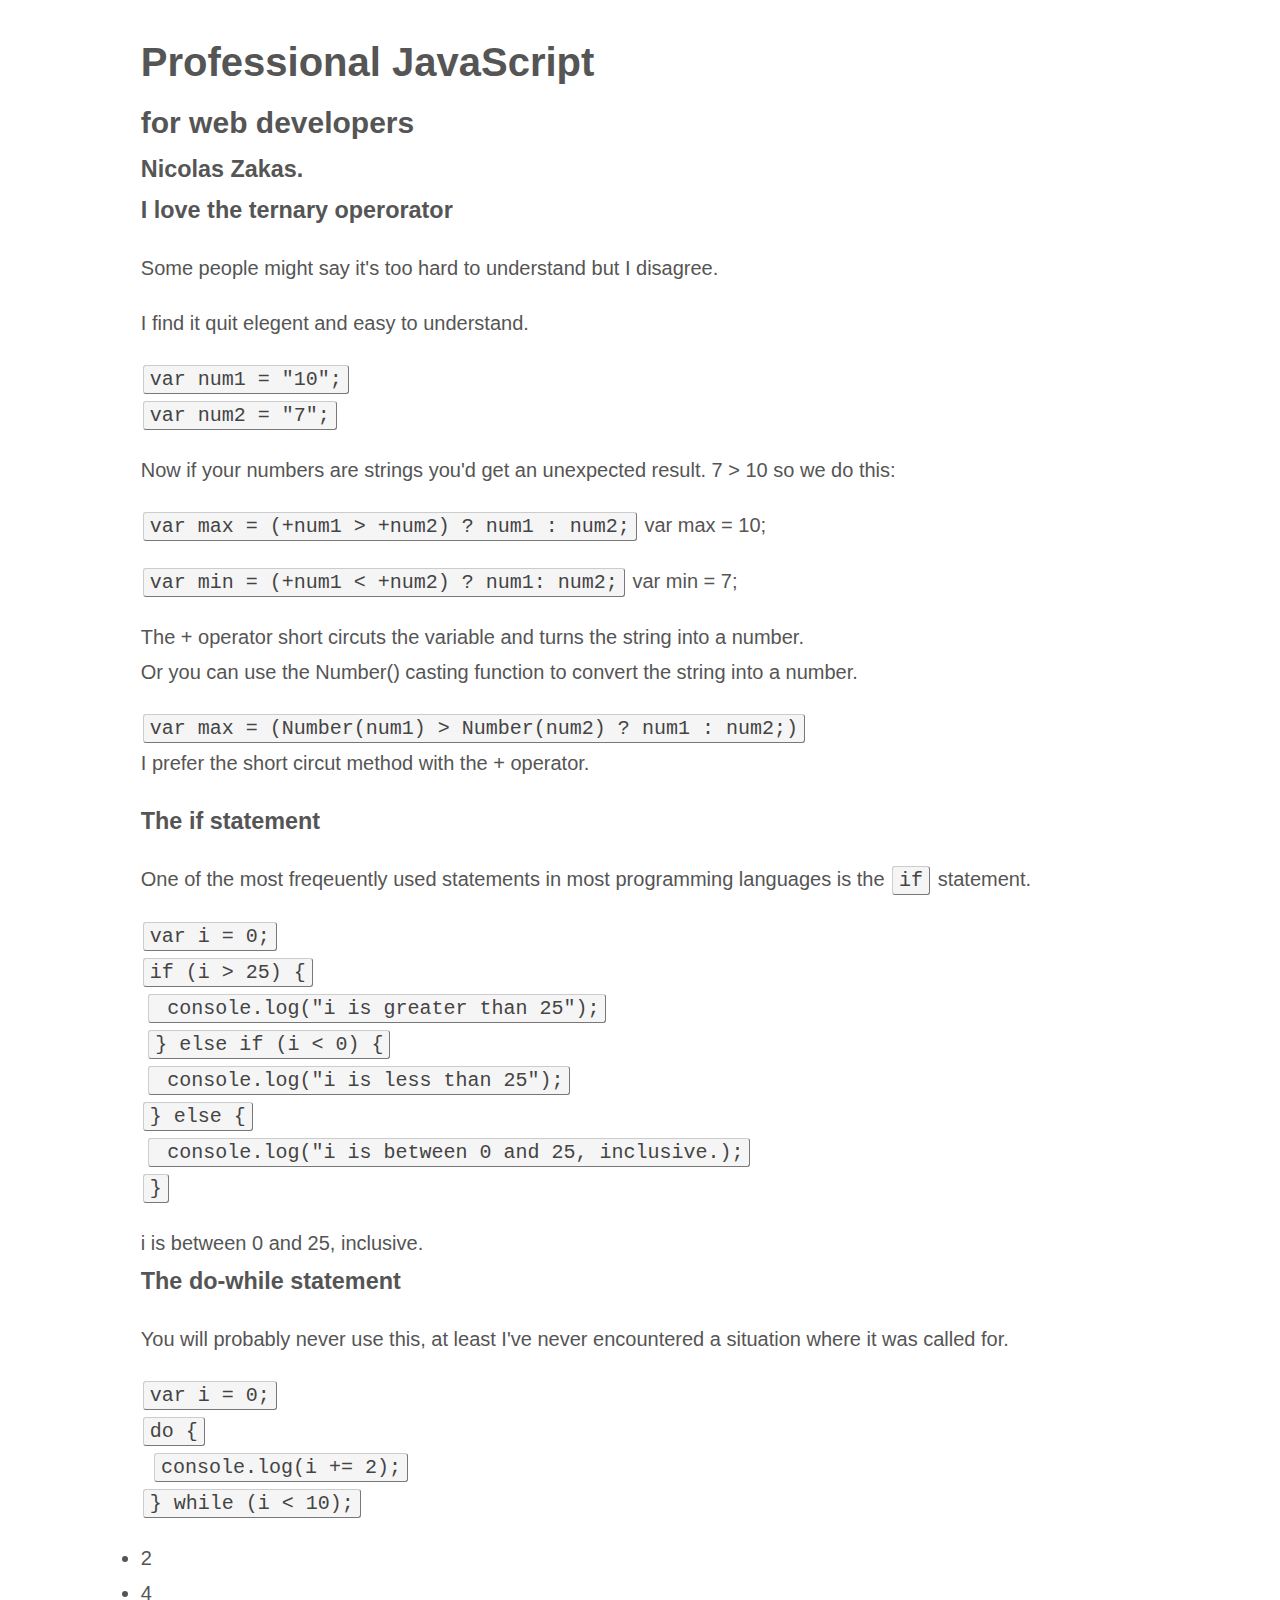
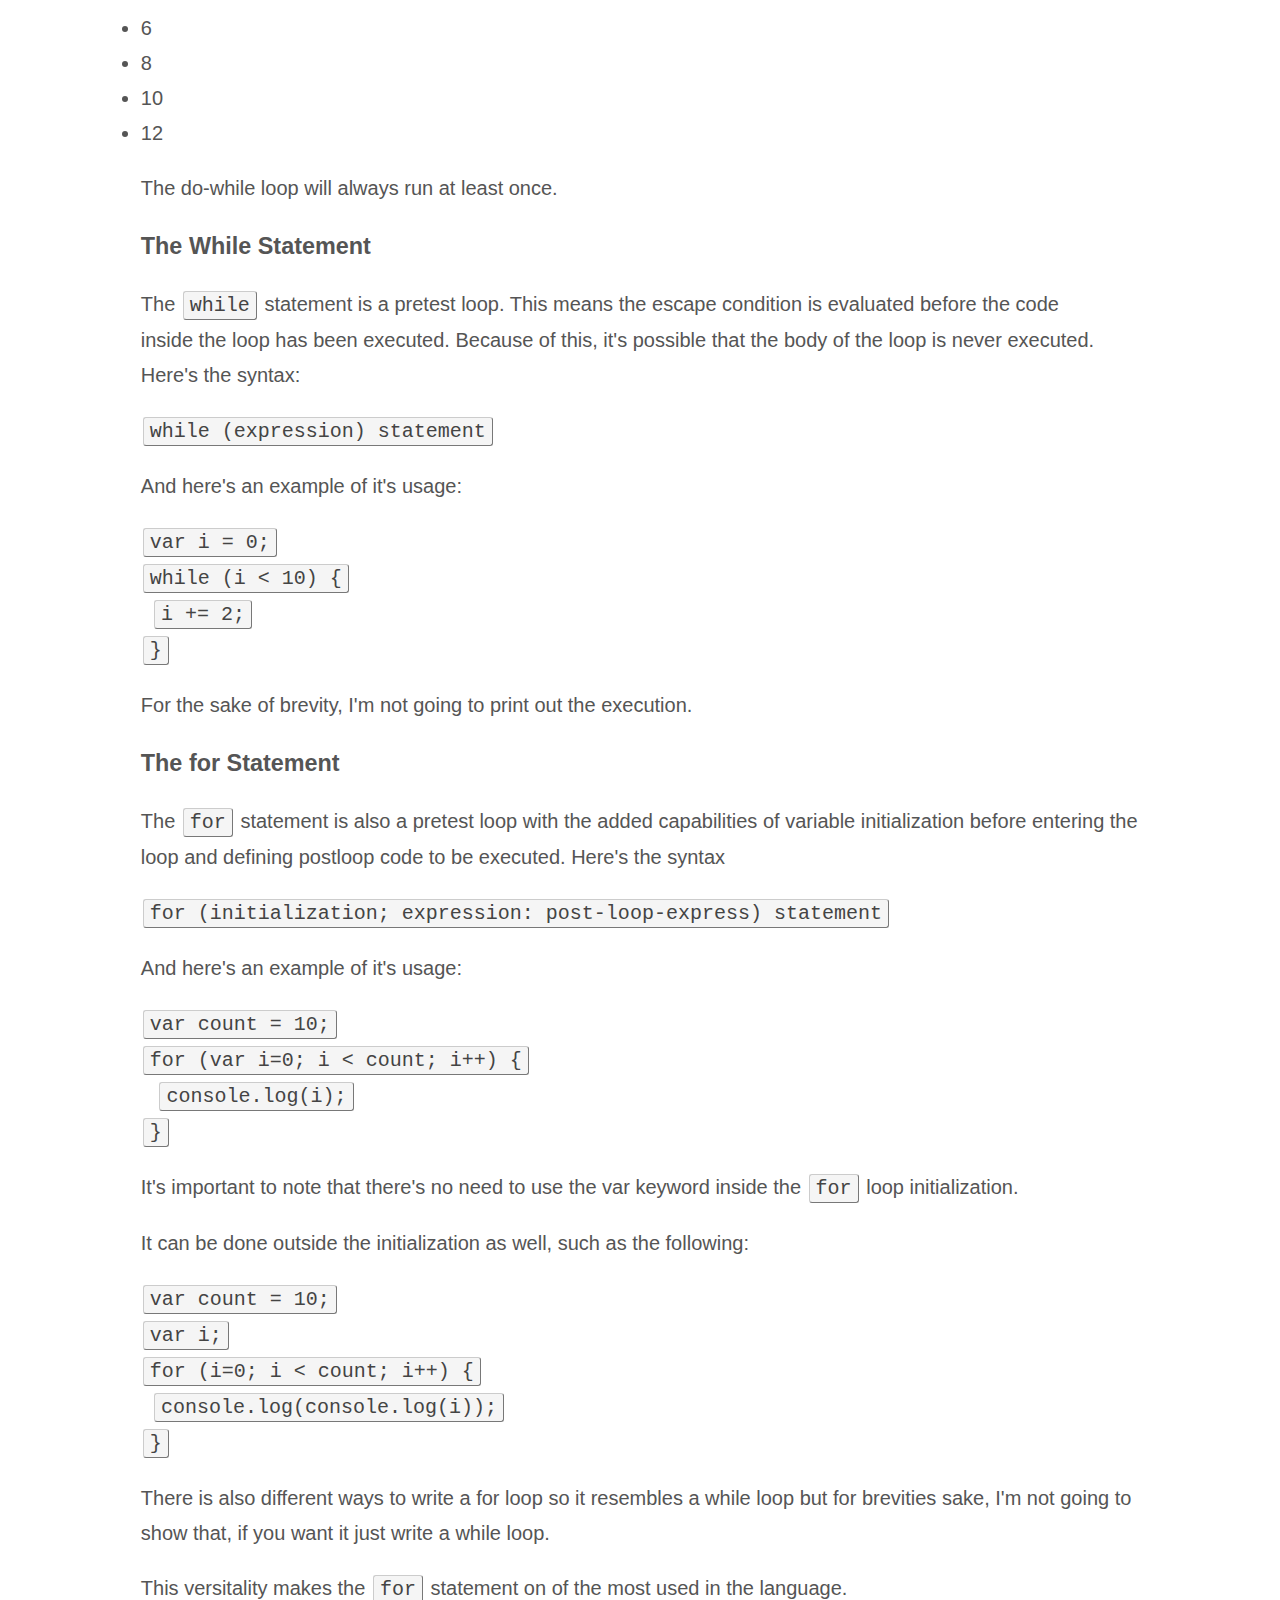
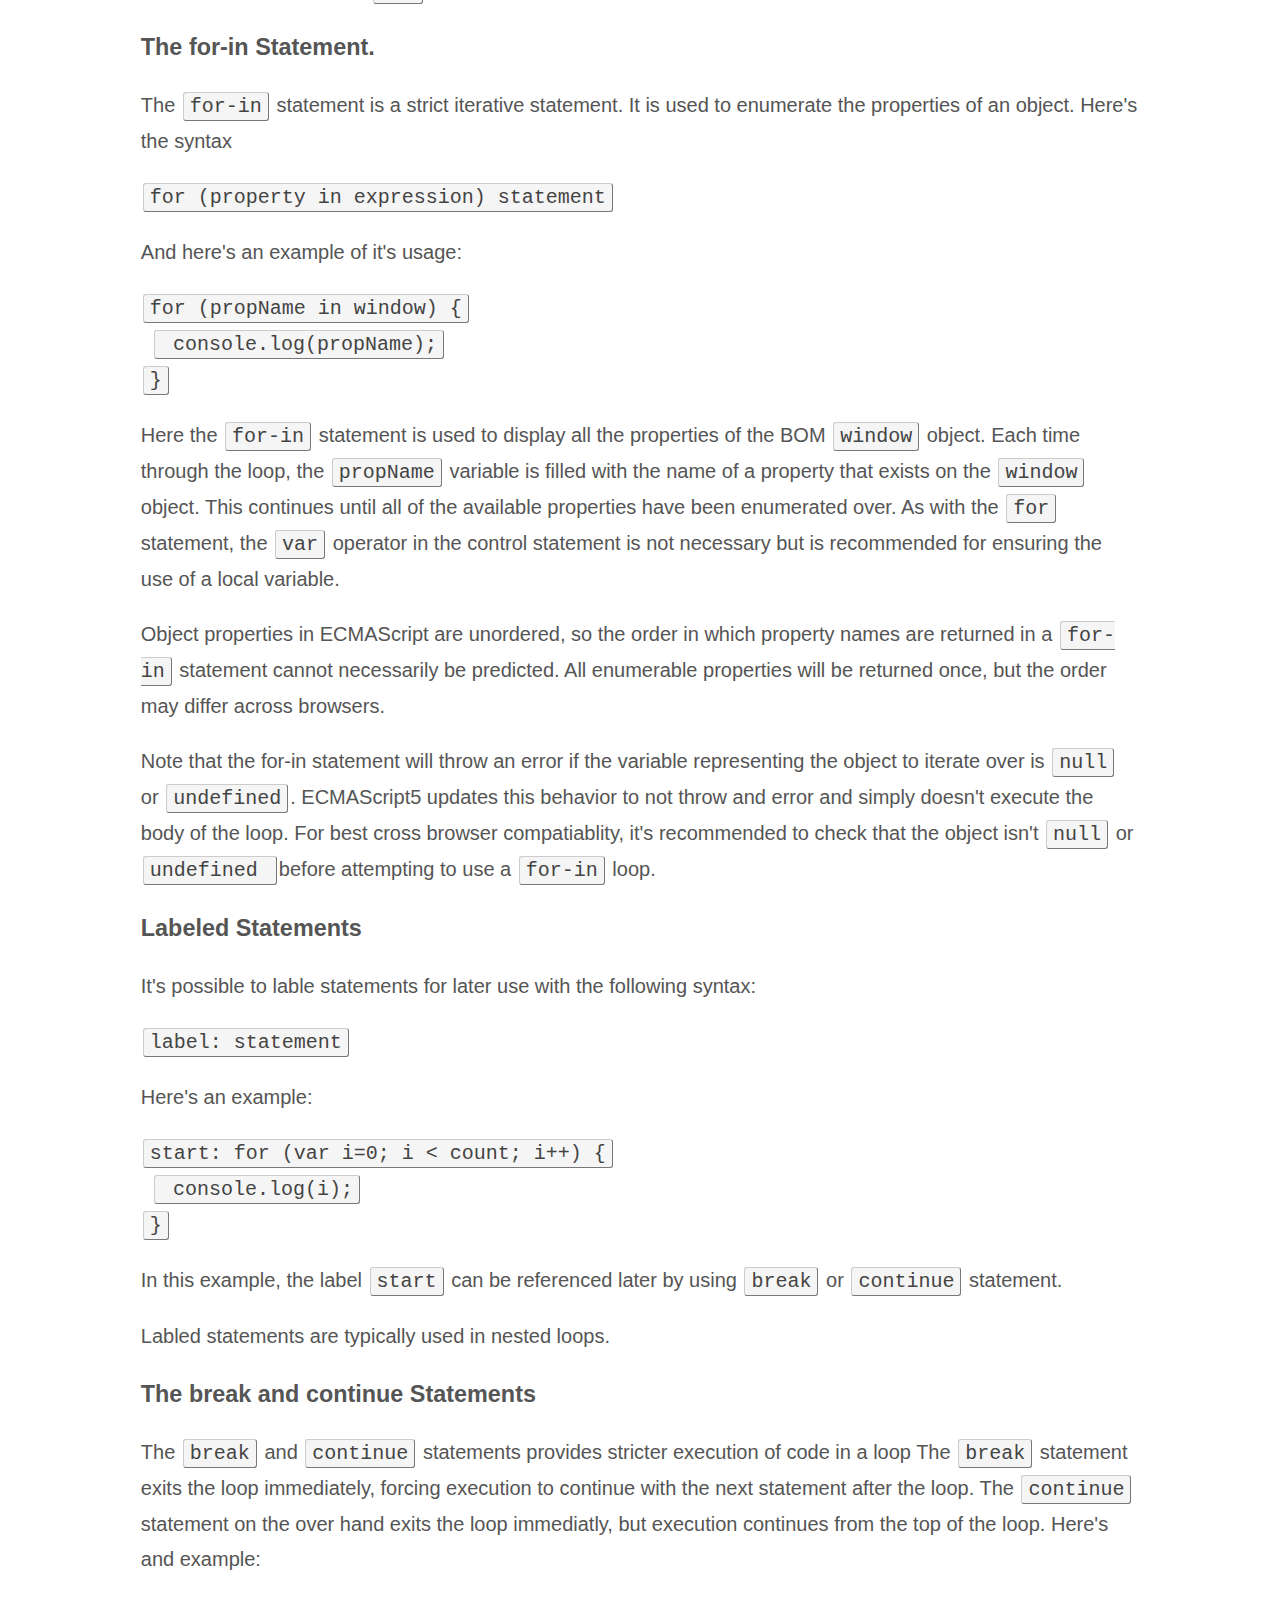
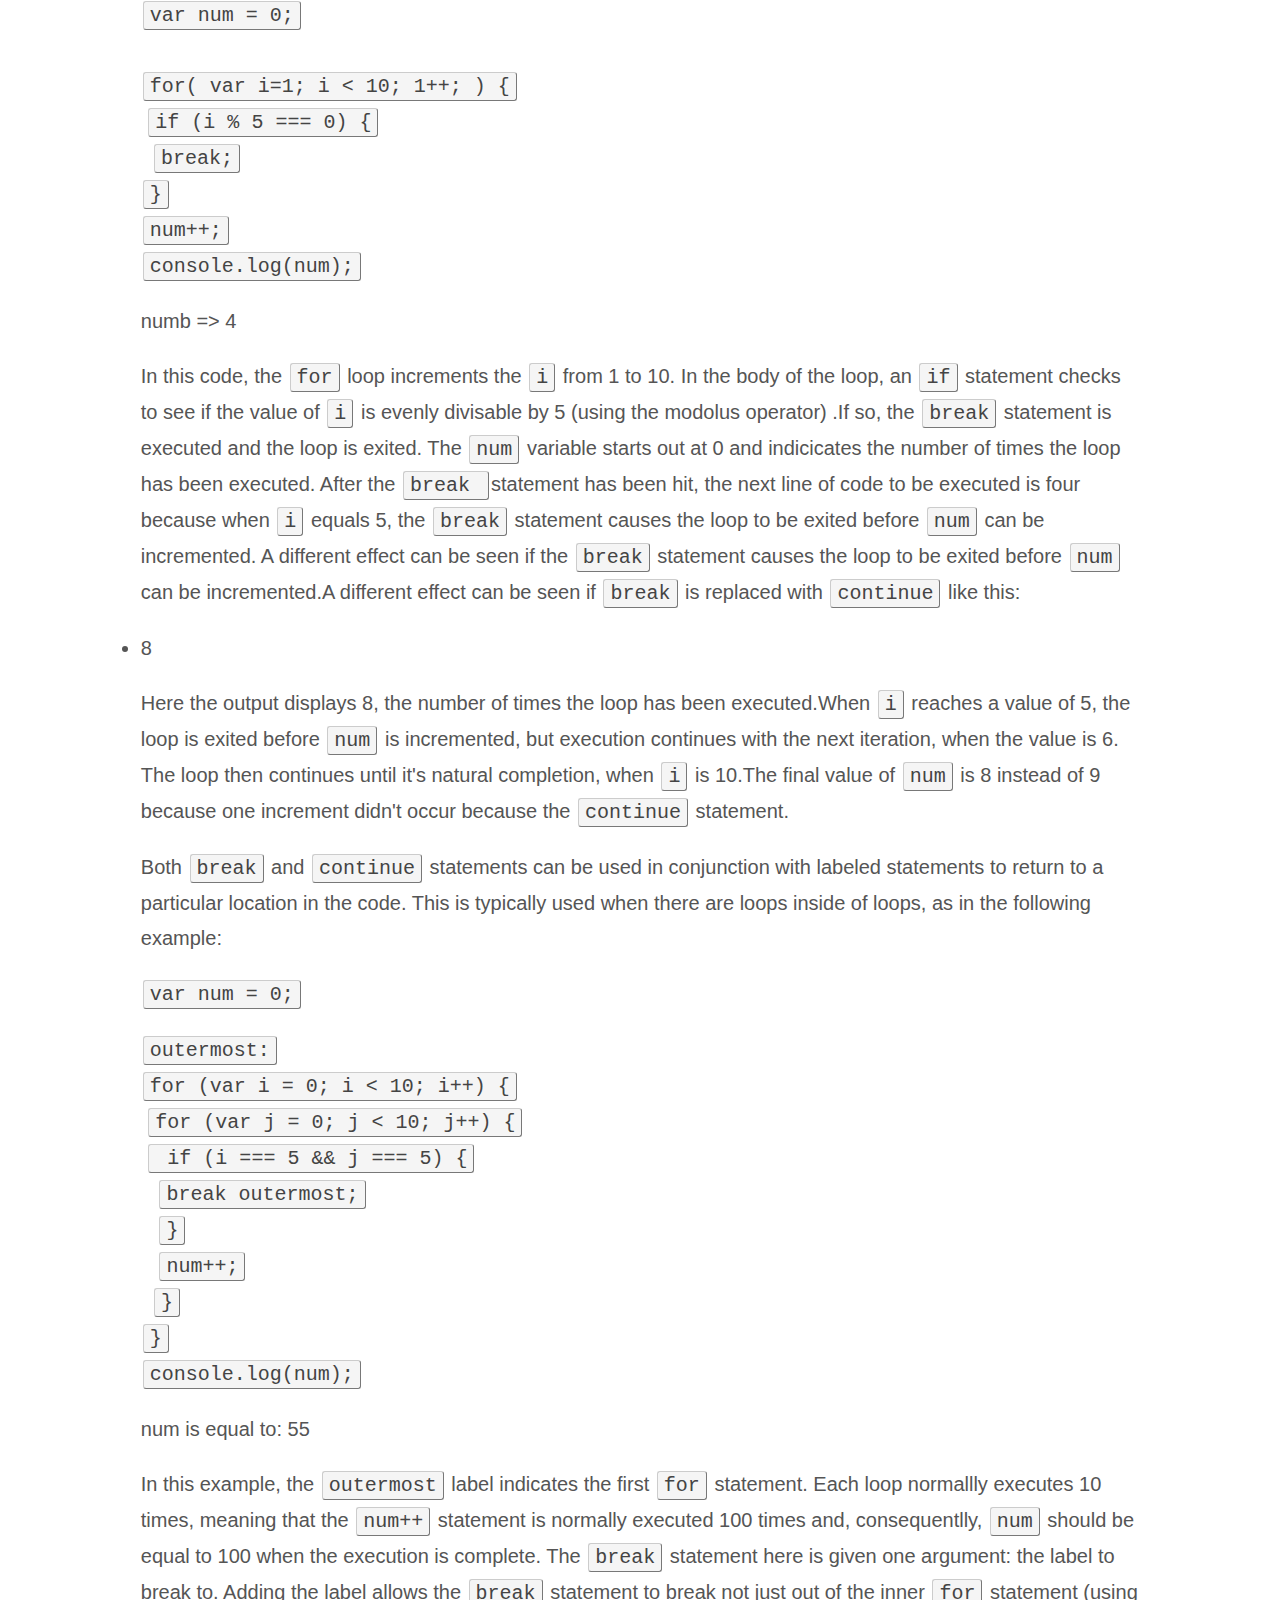
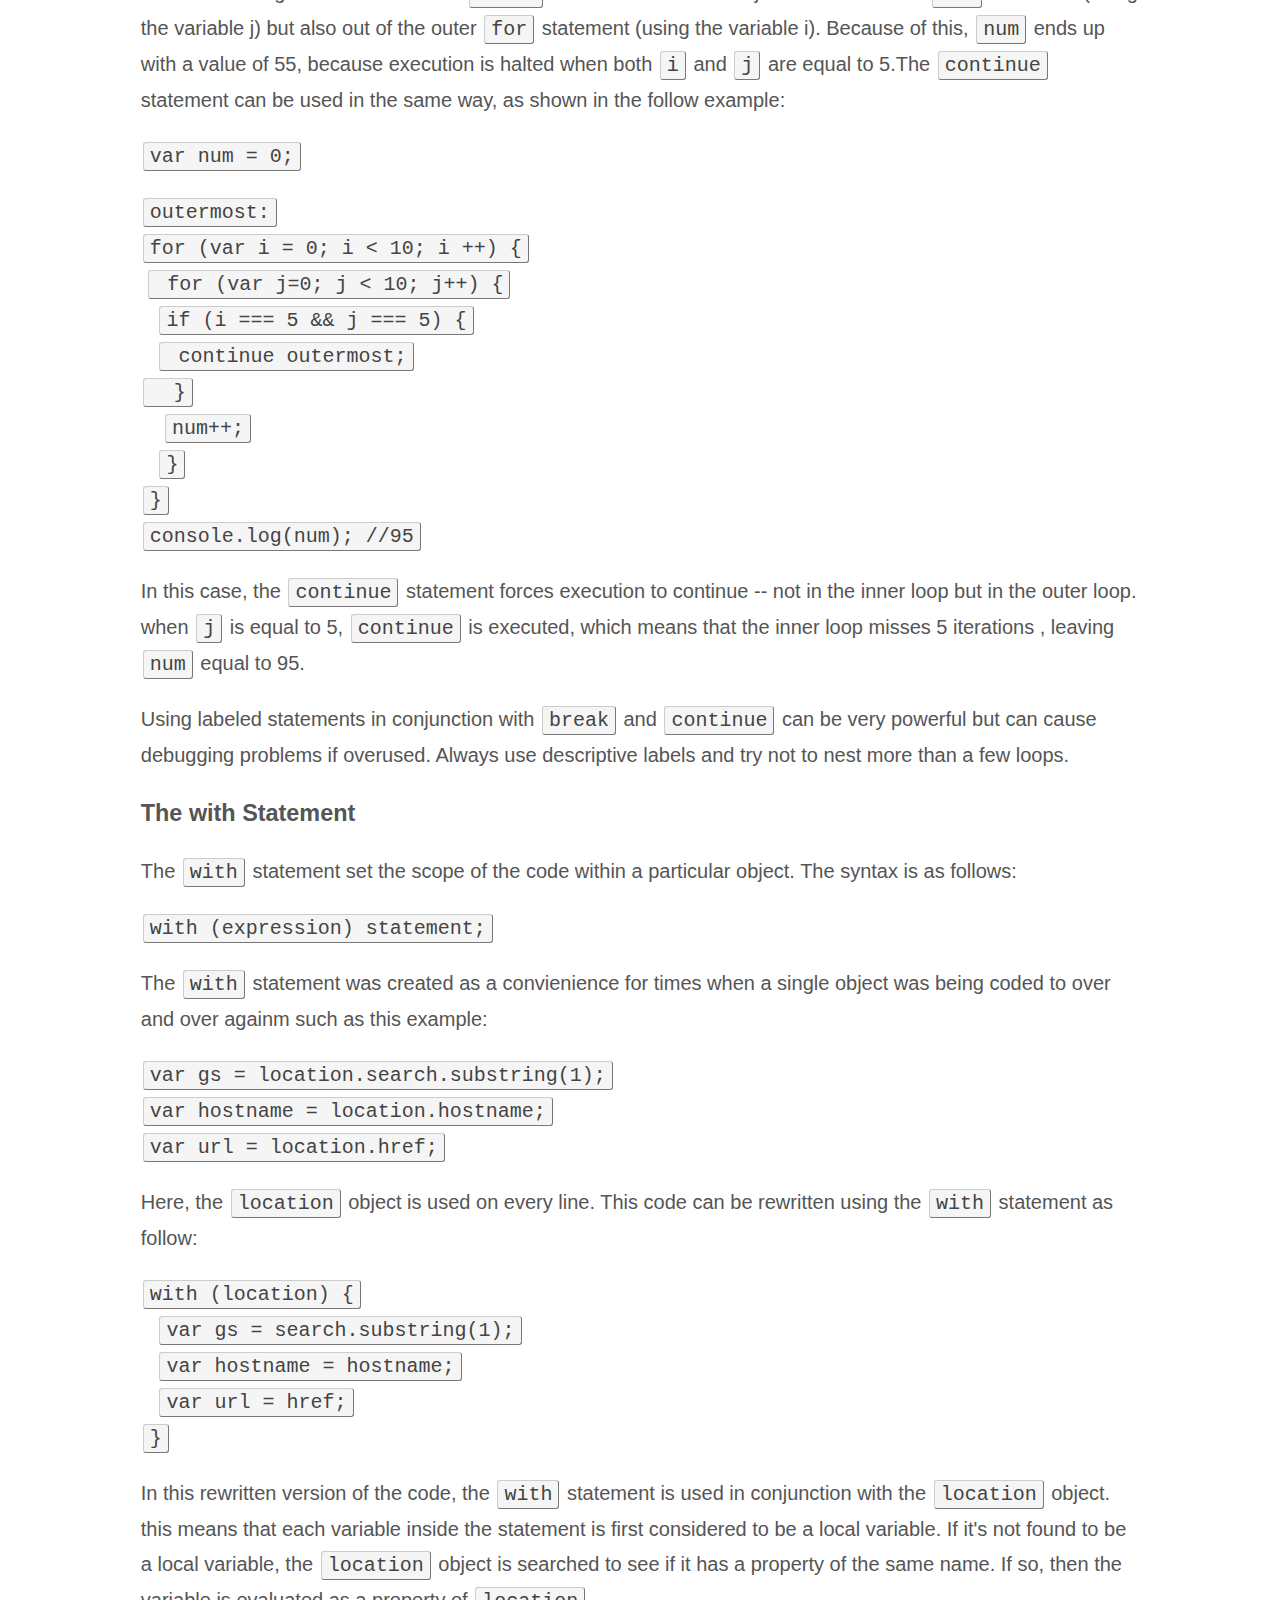
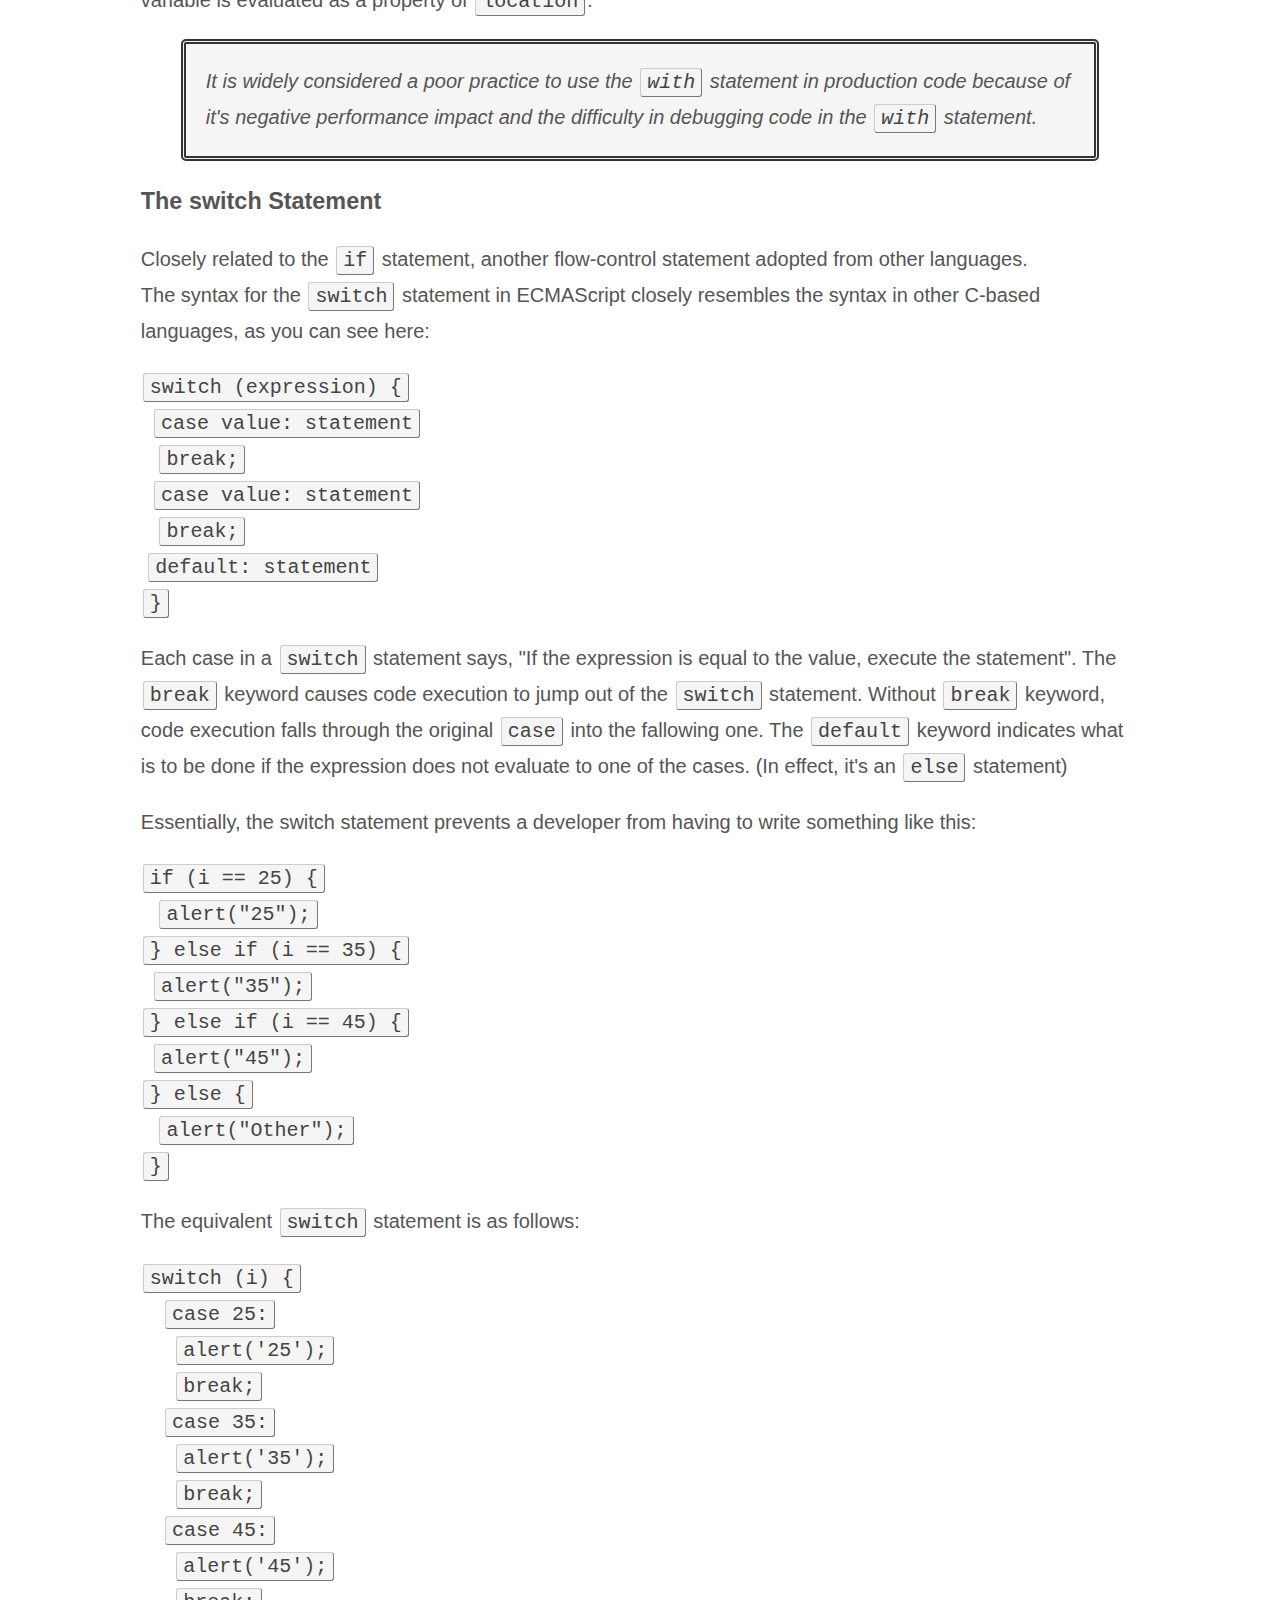
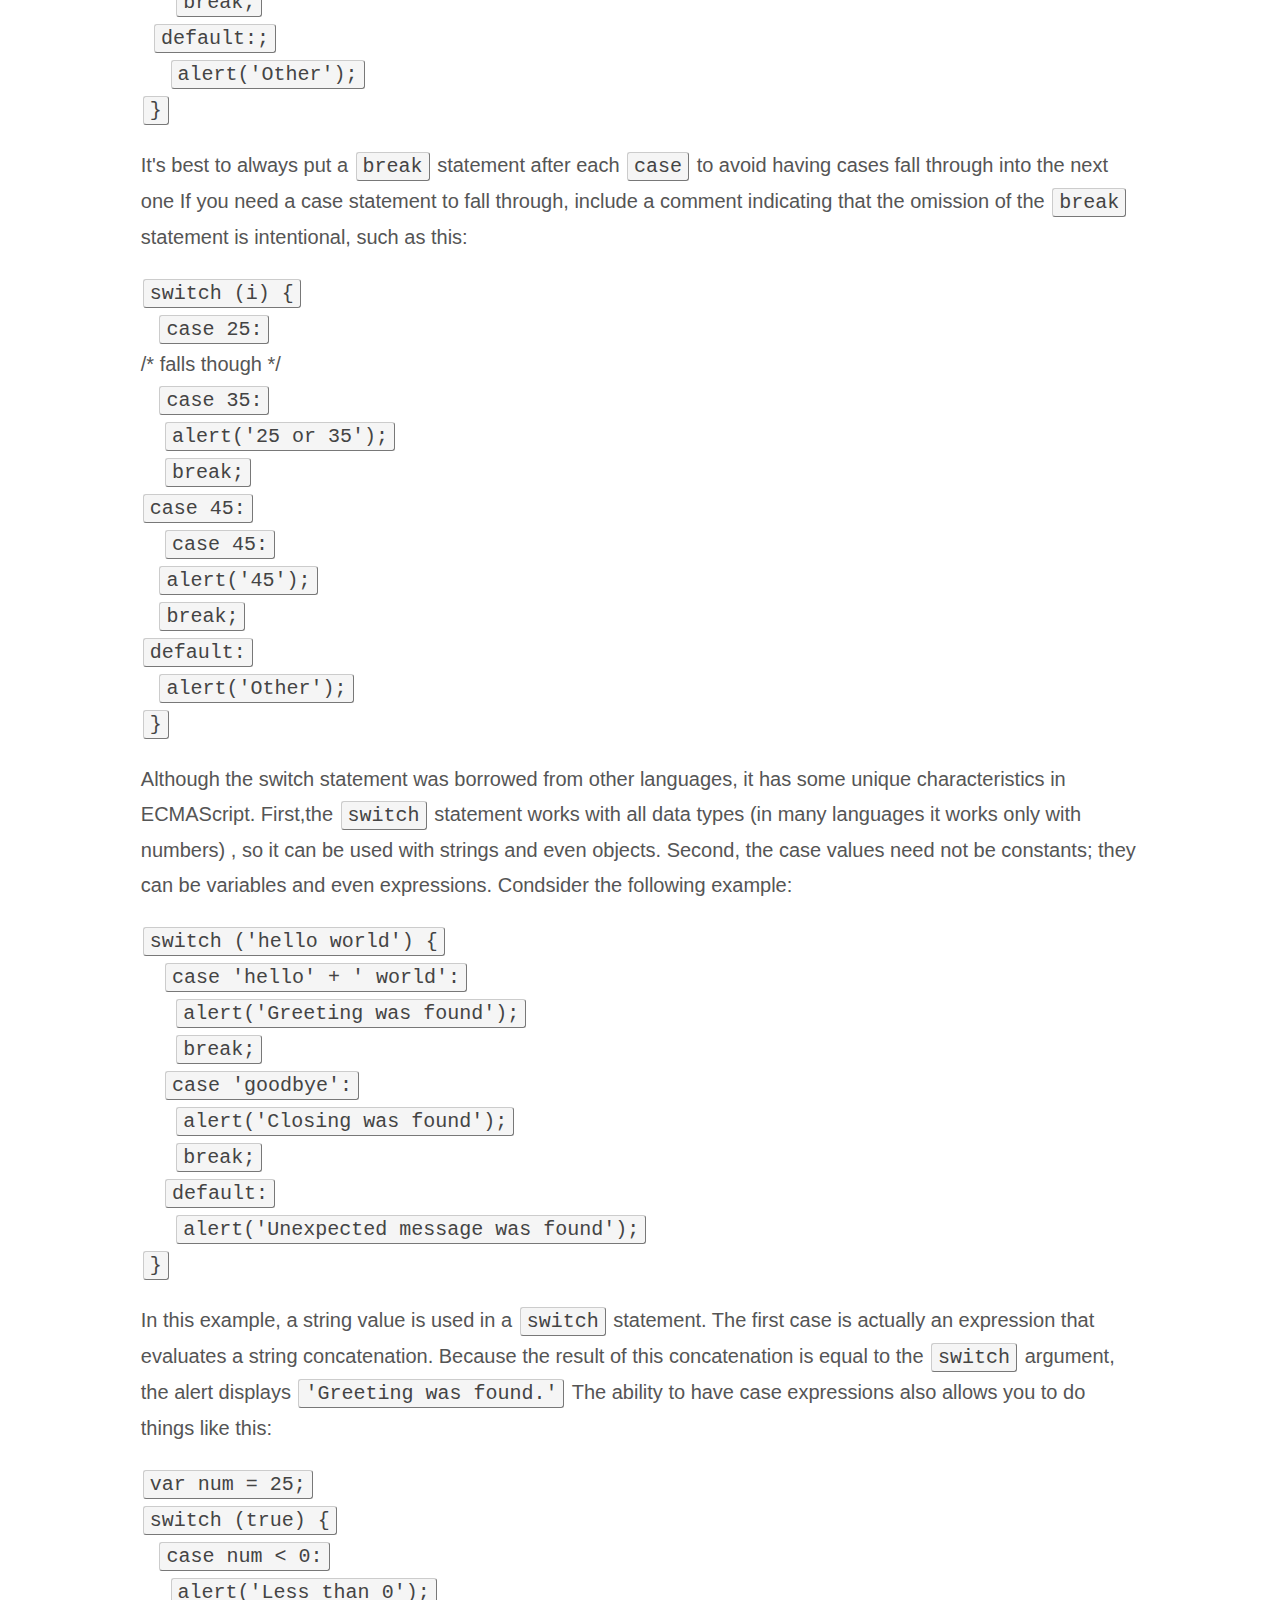
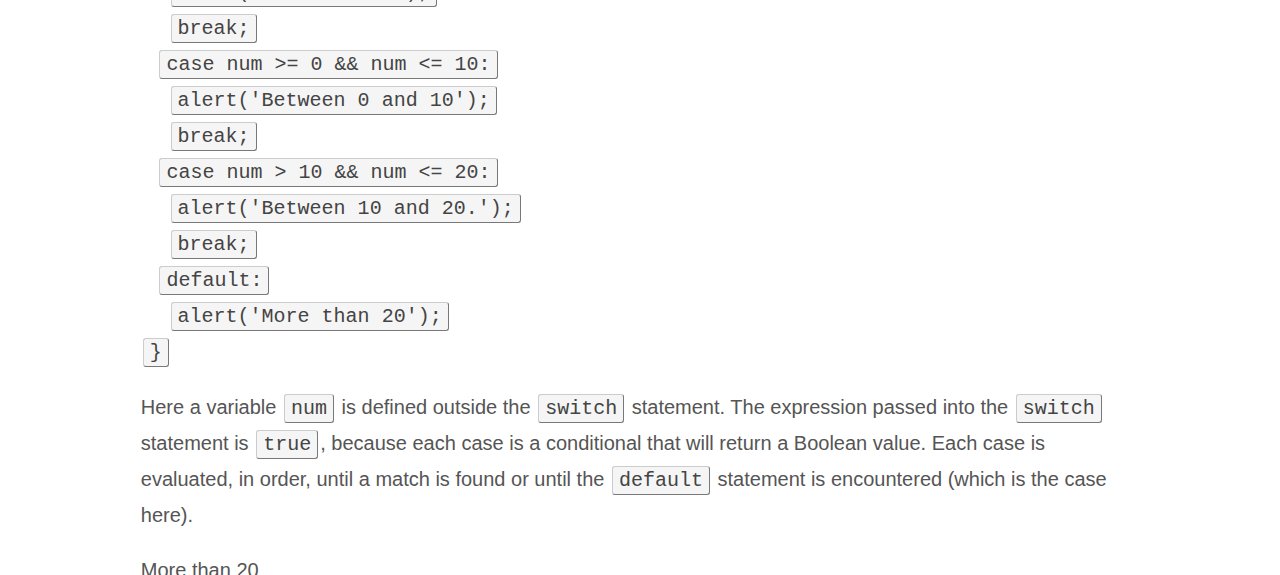
<file: index.html>
<!DOCTYPE html>
<html lang='en' dir='ltr' id='tonybrown' class='no-js'>
  <head>
    <meta charset="utf-8">
    <title>JavaScript Module Pattern</title>
    <meta name='description' content='JavaScript Module Pattern'>
    <meta name='author' content='Tony Brown'>
    <meta name="viewport" content="width=device-width">
    <meta http-equiv="X-UA-Compatible" content="IE=edge,chrome=1">
    <link rel='stylesheet' href='assets/css/main.css'>
    <script src='assets/js/libs/modernizr.js'></script>
  </head>
  <body>
  <div class='container clearfix'>
    <h1 class='nopad'></h1>
    <div id="output"></div>
  </div>
  <script src='assets/js/libs/jquery.js'></script>
  <script src='assets/js/libs/underscore.js'></script>
  <!--<script src='assets/js/libs/backbone.js'></script> -->
  <script src='assets/js/zakas.js'></script>
  </body>
</html>
</file>
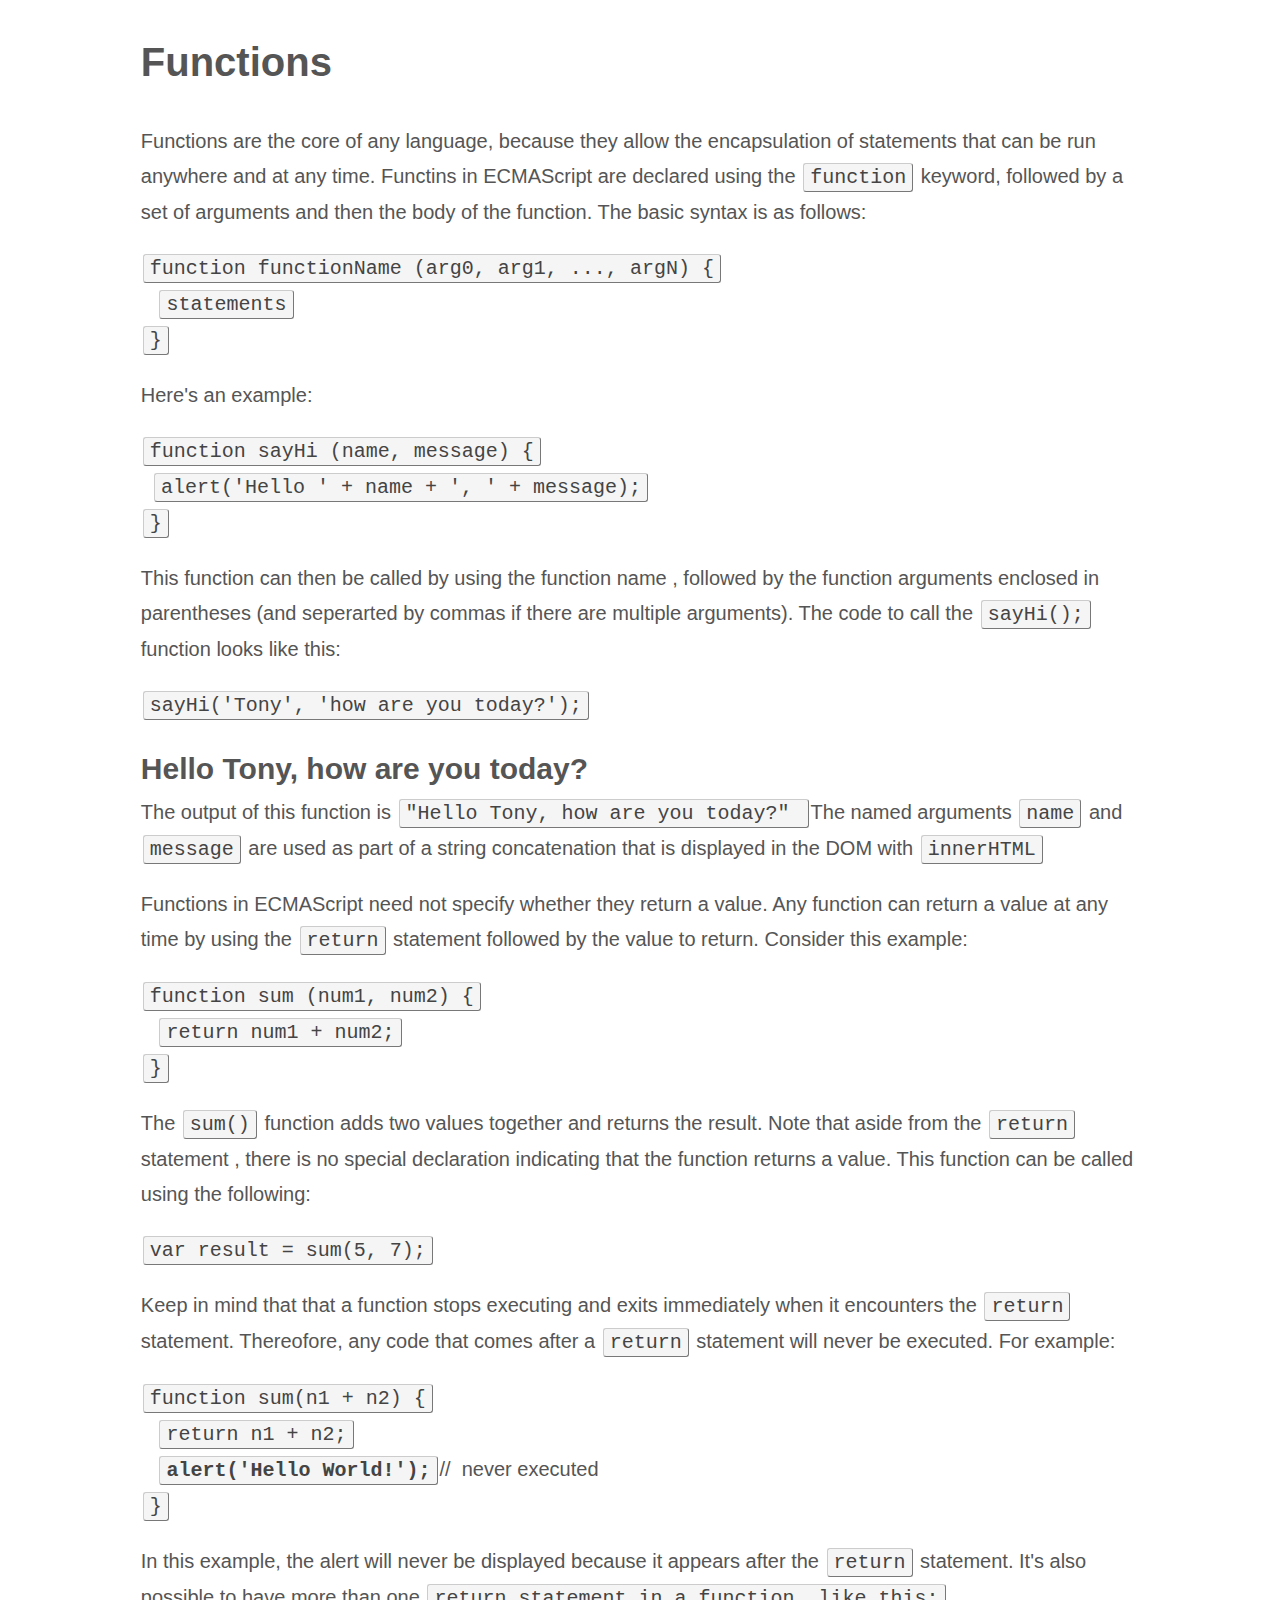
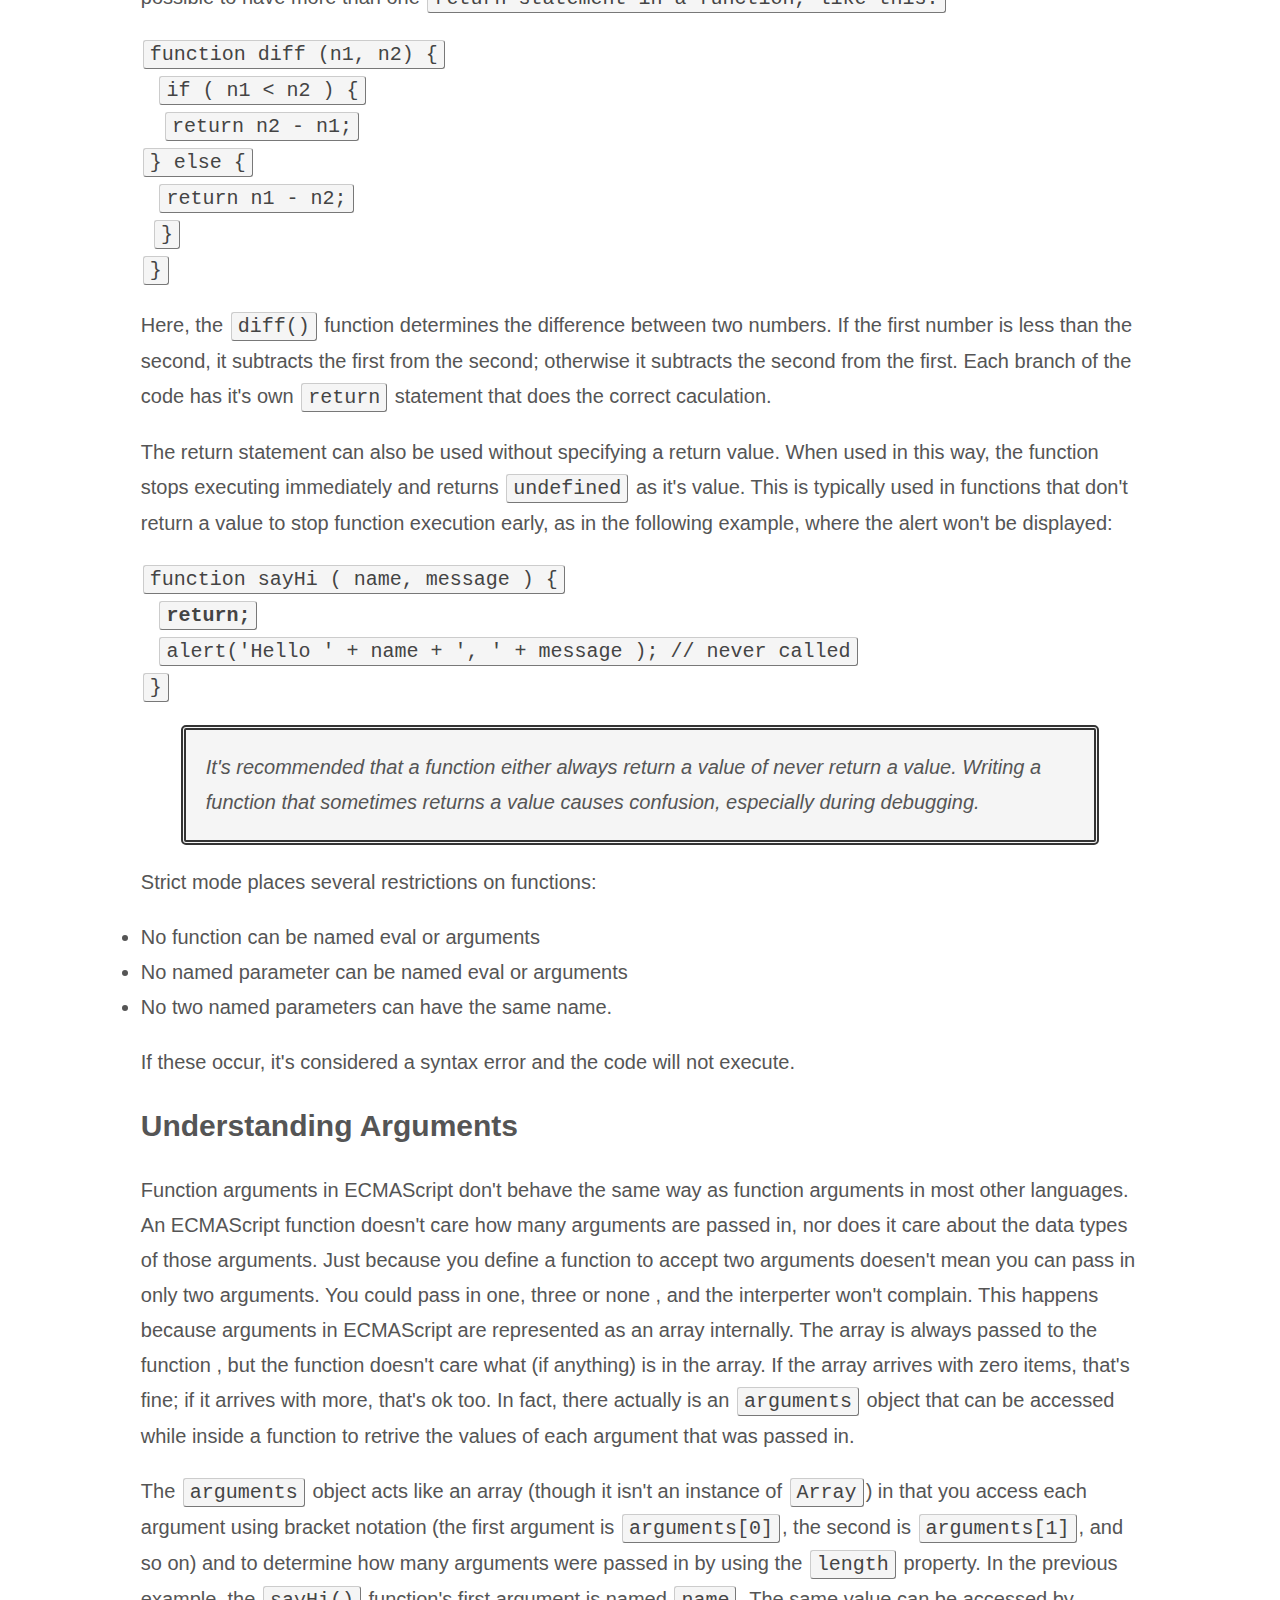
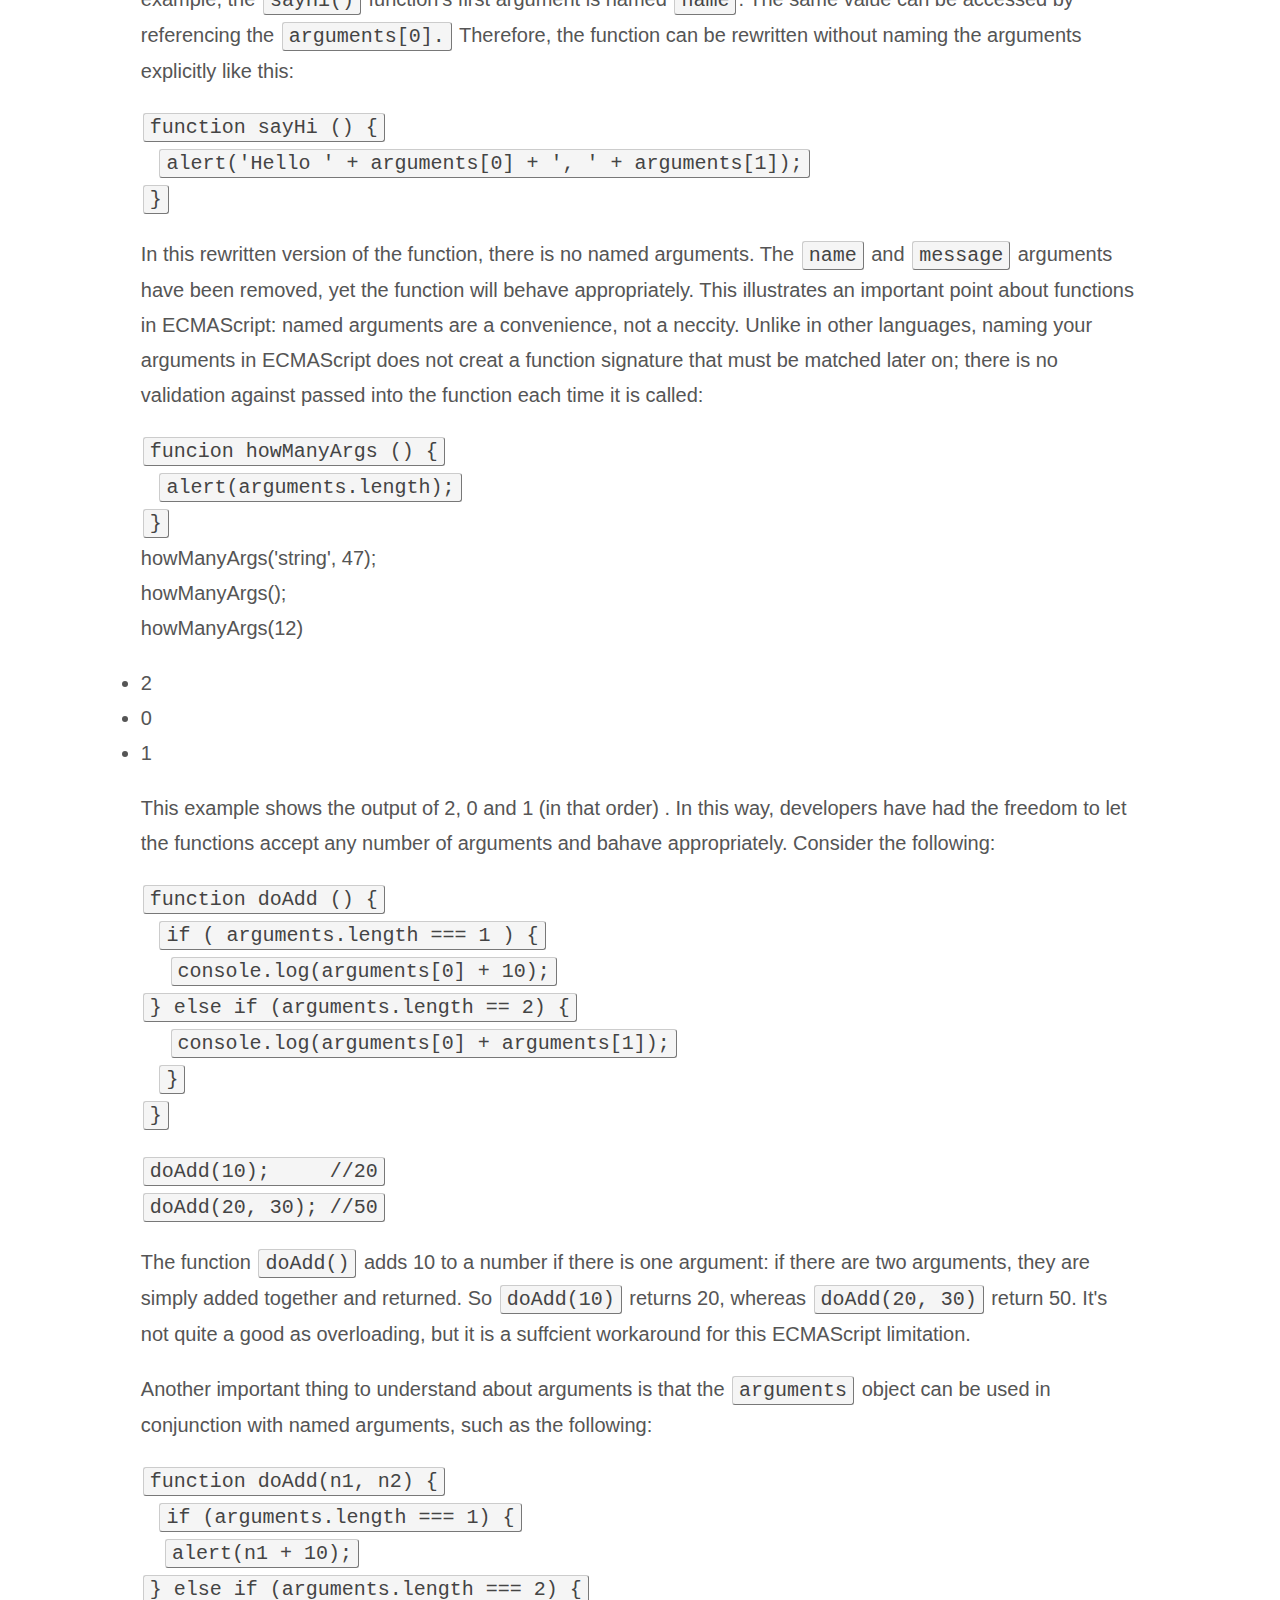
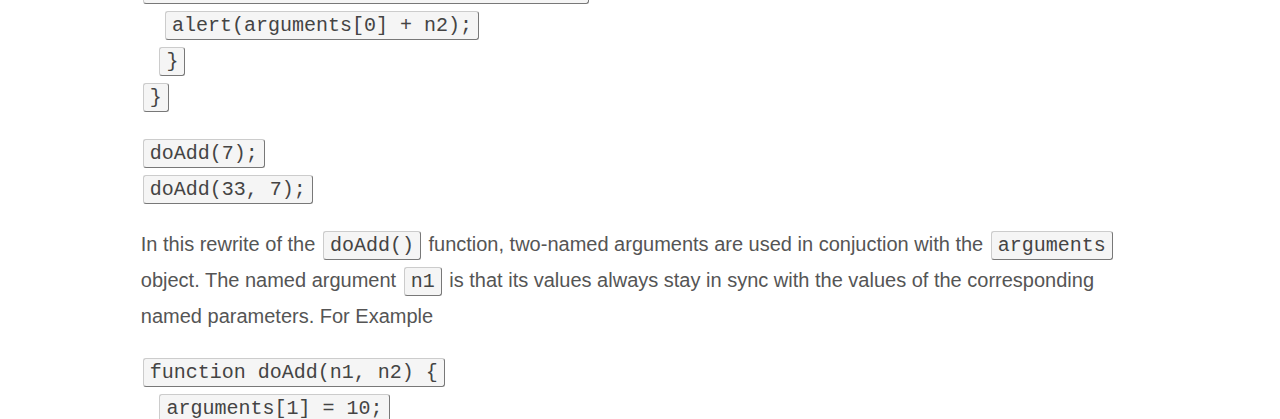
<file: function.html>
<!DOCTYPE html>
<html lang='en' dir='ltr' id='tonybrown' class='no-js'>
  <head>
    <meta charset="utf-8">
    <title>JavaScript Module Pattern</title>
    <meta name='description' content='JavaScript Module Pattern'>
    <meta name='author' content='Tony Brown'>
    <meta name="viewport" content="width=device-width">
    <meta http-equiv="X-UA-Compatible" content="IE=edge,chrome=1">
    <link rel='stylesheet' href='assets/css/main.css'>
    <script src='assets/js/libs/modernizr.js'></script>
  </head>
  <body>
  <div class='container clearfix'>
    <h1 class='nopad'></h1>
    <div id="output"></div>
  </div>
  <script src='assets/js/libs/jquery.js'></script>
  <script src='assets/js/libs/underscore.js'></script>
  <script src='assets/js/libs/backbone.js'></script>
  <script src='assets/js/function.js'></script>
  </body>
</html>
</file>
<file: assets/css/main.css>
/*! normalize.css v3.0.2 | MIT License | git.io/normalize */
html {
  font-family: sans-serif; /* 1 */
  -ms-text-size-adjust: 100%; /* 2 */
  -webkit-text-size-adjust: 100%; /* 2 */
  box-sizing: border-box;
  margin: 0;
  padding: 0;
  height: 100%;
  min-height: 100%;
}

*, *:before, *:after{
  box-sizing: inherit;
}

body {
  position: relative;
  margin: 0;
  padding: 0;
  height: 100%;
  min-height: 100%;
  font: normal normal 20px/1.75 'Helvetica Neue', Helvetica, Arial, sans-serif;
  color: #555;
  word-wrap: break-word;
}

/* HTML5 display definitions
   ========================================================================== */

article,
aside,
details,
figcaption,
figure,
footer,
header,
hgroup,
main,
menu,
nav,
section,
summary {
  display: block;
}

audio,
canvas,
progress,
video {
  display: inline-block; /* 1 */
  vertical-align: baseline; /* 2 */
}

audio:not([controls]) {
  display: none;
  height: 0;
}

[hidden],
template {
  display: none;
}

/* Links
   ========================================================================== */

a {
  background-color: transparent;
}

a:active,
a:hover {
  outline: 0;
}

/* Text-level semantics
   ========================================================================== */
abbr[title] {
  border-bottom: 1px dotted;
}

b,
strong {
  font-weight: bold;
}

dfn {
  font-style: italic;
}

h1 {
  font-size: 2em;
  margin: 0.67em 0;
}

mark {
  background: #ff0;
  color: #000;
}

small {
  font-size: 80%;
}

sub,
sup {
  font-size: 75%;
  line-height: 0;
  position: relative;
  vertical-align: baseline;
}

sup {
  top: -0.5em;
}

sub {
  bottom: -0.25em;
}

/* Embedded content
   ========================================================================== */

img, figure, object {
  border: 0;
  max-width = '100%';
}


svg:not(:root) {
  overflow: hidden;
}

/* Grouping content
   ========================================================================== */

figure {
  margin: 1em 40px;
}

hr {
  -moz-box-sizing: content-box;
  box-sizing: content-box;
  height: 0;
}

pre {
  overflow: auto;
}

code,
kbd,
pre,
samp {
  font-family: monospace, monospace;
  font-size: 1em;
}

code {
  margin: 0.7em 0.1em;
  padding:0.1em 0.3em;
  background-color: #f5f5f5;
  color: #444;/*#f79494*/
  border-radius: 3px;
  border: 1px outset #ccc;
}

/* Forms
   ========================================================================== */

/**
 * Known limitation: by default, Chrome and Safari on OS X allow very limited
 * styling of `select`, unless a `border` property is set.
 */

button,
input,
optgroup,
select,
textarea {
  color: inherit; /* 1 */
  font: inherit; /* 2 */
  margin: 0; /* 3 */
}

button {
  overflow: visible;
}
button,
select {
  text-transform: none;
}

button,
html input[type="button"], /* 1 */
input[type="reset"],
input[type="submit"] {
  -webkit-appearance: button; /* 2 */
  cursor: pointer; /* 3 */
}

button[disabled],
html input[disabled] {
  cursor: default;
}

button::-moz-focus-inner,
input::-moz-focus-inner {
  border: 0;
  padding: 0;
}

input {
  line-height: normal;
}

input[type="checkbox"],
input[type="radio"] {
  box-sizing: border-box; /* 1 */
  padding: 0; /* 2 */
}

input[type="number"]::-webkit-inner-spin-button,
input[type="number"]::-webkit-outer-spin-button {
  height: auto;
}

input[type="search"] {
  -webkit-appearance: textfield; /* 1 */
  -moz-box-sizing: content-box;
  -webkit-box-sizing: content-box; /* 2 */
  box-sizing: content-box;
}

input[type="search"]::-webkit-search-cancel-button,
input[type="search"]::-webkit-search-decoration {
  -webkit-appearance: none;
}

fieldset {
  border: 1px solid #c0c0c0;
  margin: 0 2px;
  padding: 0.35em 0.625em 0.75em;
}

legend {
  border: 0; /* 1 */
  padding: 0; /* 2 */
}

textarea {
  overflow: auto;
}

optgroup {
  font-weight: bold;
}

/* Tables
   ========================================================================== */


table {
  border-collapse: collapse;
  border-spacing: 0;
}

td,
th {
  padding: 0;
}

/*==========================================================================
   Global Style
   Author Tony brown
  ========================================================================*/

.container {
  width: 78%;
  min-width: 617px;
  margin: 0 auto;
}

.clearfix:after {
     visibility: hidden;
     display: block;
     font-size: 0;
     content: " ";
     clear: both;
     height: 0;
     }
.clearfix { display: inline-block; }
/* start commented backslash hack \*/
* html .clearfix { height: 1%; }
.clearfix { display: block; }
/* close commented backslash hack */

.arrow {
  list-style: none;
  padding-bottom: 1em;
}

/*==========================================================================
   Global Style
   Author Tony brown
  ========================================================================*/
.nopad {
  margin-bottom: 0;
}
.container h2, .container h3 {
  padding: 0;
  margin: 0;
}

blockquote {
  font-style: italic;
  background: #f5f5f5;
  padding: 1em;
  border: double 5px #333;
  border-radius: 5px;
}
</file>
